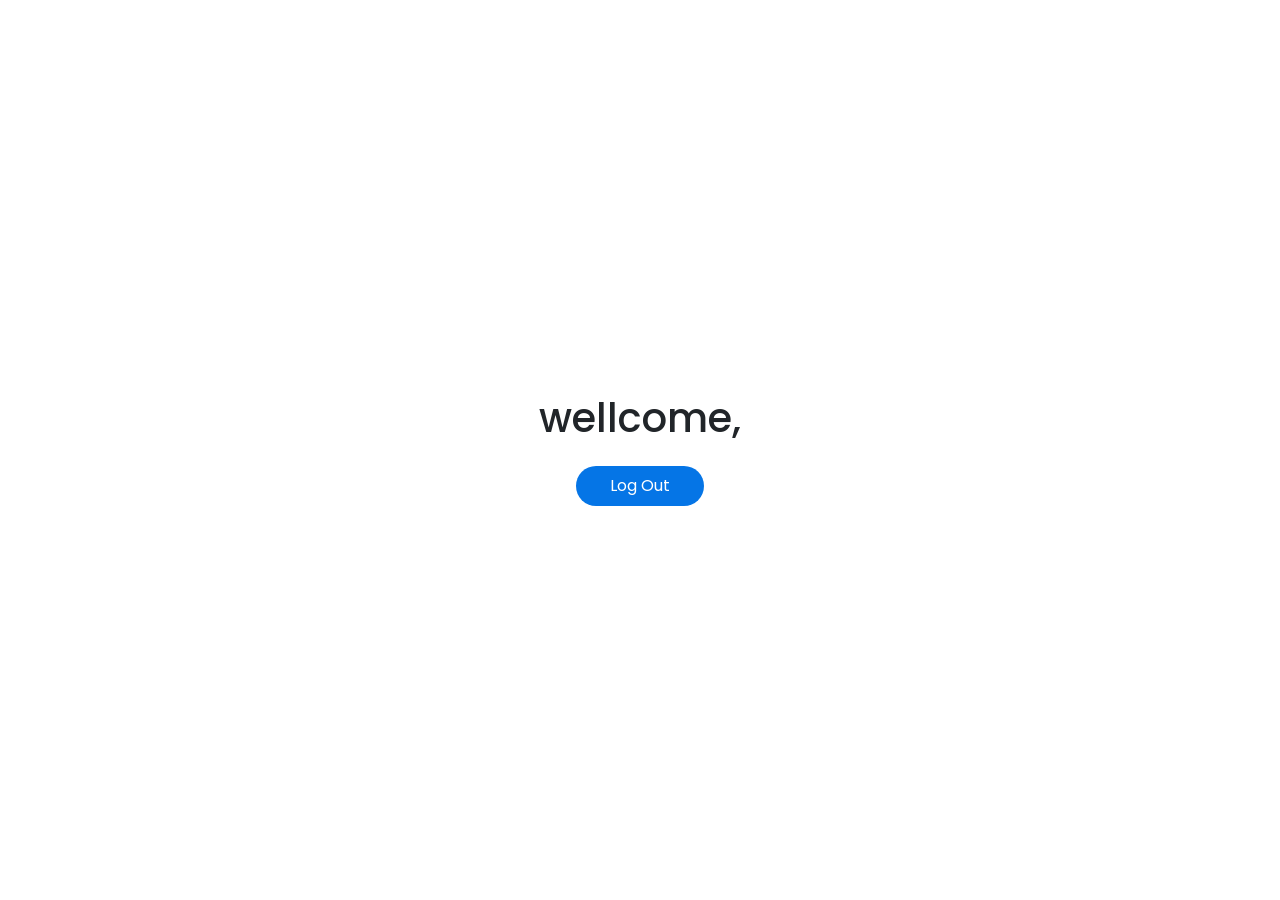
<file: home.html>
<!DOCTYPE html>
<html lang="en">

<head>
    <meta charset="UTF-8" />
    <meta name="viewport" content="width=device-width, initial-scale=1.0" />
    <title>Login System</title>
    <!-- ^========|> Favicon  -->
    <link rel="icon" href="./assets/imgs/user.png" />
    <!-- ! Google Fonts -->
    <!-- ? Poppins font -->
    <link rel="preconnect" href="https://fonts.googleapis.com">
    <link rel="preconnect" href="https://fonts.gstatic.com" crossorigin>
    <link
        href="https://fonts.googleapis.com/css2?family=Poppins:ital,wght@0,100;0,200;0,300;0,400;0,500;0,600;0,700;0,800;0,900;1,100;1,200;1,300;1,400;1,500;1,600;1,700;1,800;1,900&display=swap"
        rel="stylesheet">
    <!-- *========|> Font awesome library -->
    <link rel="stylesheet" href="./assets/css/all.min.css" />
    <!-- *========|> Bootstrap -->
    <link rel="stylesheet" href="./assets/css/bootstrap.min.css" />
    <!-- *========|> Main stylesheet -->
    <link rel="stylesheet" href="./assets/css/style.css" />
</head>
<body>
    <div class="d-flex flex-column justify-content-center align-items-center min-vh-100" >
        <h1>
            wellcome, <span class="text-primary"></span> 
        </h1>
        <button class="logout w-10 py-2 mt-3 blue-bg-color border-0 text-white rounded-pill" type="button">Log Out</button>
    </div>

    <!-- ?========|> Boostrap Js file -->
    <script src="./assets/js/bootstrap.bundle.min.js"></script>
    <!-- ?========|> Main Js File -->
    <script src="./assets/js/home.js"></script>
</body>

</html>
</file>
<file: assets/css/style.css>
/* & global styles*/
body{
  box-sizing: border-box;
  font-family: 'Poppins';
}
.inner{
  overflow: hidden;
}
.left::before{
  content:'';
  position: absolute;
  width: 400px;
  height: 400px;
  border: 1px solid #0576e6;
  border-radius: 50%;
  top:65%;
  right:50%;
}
.left:after{
  content:'';
  position: absolute;
  width: 400px;
  height: 400px;
  border: 1px solid #0576e6;
  border-radius: 50%;
  top: 60%;
  right:60%;
}
input{
  border: 1px solid rgba(128, 128, 128, 0.234);
}
input::placeholder{
  color:rgba(128, 128, 128, 0.617) ;
}
input:focus{
  outline: none;
}
button.swal2-confirm.swal2-styled{
  background-color: #0575E6;
  padding-inline: 40px;
}
/* ************************* Utilities ************************* */
/* ? color utilities */
.color-grey{
  color:rgba(128, 128, 128, 0.617) ;
}
.blue-bg-color{
  background-color: #0575E6;
}
/* ? display utilities */
.d-toggle{
  display: none;
}
/* ? bg-color utilities */
.blue{
  background-image: linear-gradient(to bottom, #0575E6 0% , #02298A 85% , #021B79 100%);
  z-index: 10;
  left: 35%;
  animation: moveTOLeft 1s 500ms forwards; 
} 
@keyframes moveTOLeft{
 0%{
  left: 35%;
 }
 100%{
  left: 0%;
 }
}

 .right{
  position: relative;
  right: 35%;
  animation: moveTORight 1s 500ms forwards;
 }

 @keyframes moveTORight{
  0%{
   right: 35%;
  }
  100%{
   right: 0%;
  }
 }
 
/* ? font size  utilities*/
.fs-12px{
  font-size: 12px;
}
.fs-14px{
  font-size: 14px;
}
/* ? padding utilities */
.py-5px{
  padding-block: 5px;
}
.px-25px{
  padding-inline: 25px;
}
.py-100px{
  padding-block: 100px;
}
.px-100px{
  padding-inline: 100px;
}
.px-35px{
  padding-inline: 35px;
}
.start-20px{
  left: 15px;
  top:20px;
}
/* ? margin */
.mb-22px{
  margin-bottom: 22px;
}
/* ? shadow */
.box-shadow{
box-shadow: rgba(0, 0, 0, 0.35) 0px 5px 15px;
}
/* ? width */
.w-10 {
width: 10%;
}
/* !!!!!!!!!!!!!!!!!!!!!!! Media Query !!!!!!!!!!!!!!!!!!!!!!!!! */
@media (min-width: 768px) {
  .d-toggle{
    display: block;
  }
}
</file>
